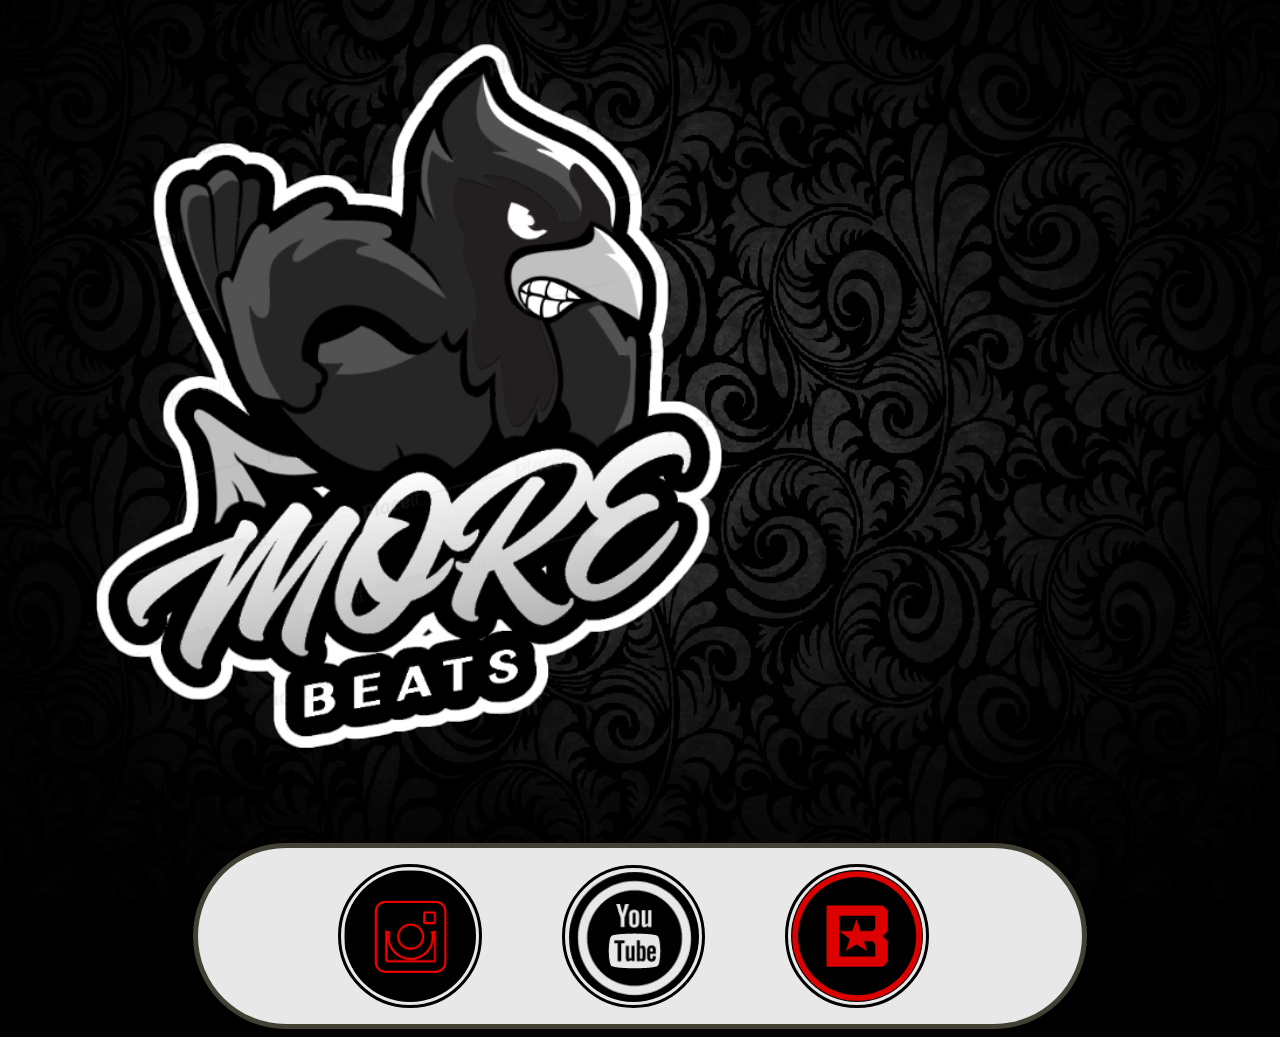
<file: moreslinktree.html>
<!DOCTYPE html>
<html lang="en">
<head>
    <meta charset="UTF-8">
    <meta http-equiv="X-UA-Compatible" content="IE=edge">
    <meta name="viewport" content="width=device-width, initial-scale=1.0">
    <title>MORE BEATS </title>
    <link rel="icon" href="morebeatsdesign2.png" type="image/icon type">
    <link rel="stylesheet" href="morelinktree.css">
</head>
<body>

    <div class="morebeatslogo">
        <img src="morebeatsdesign2.png">
    </div>

    
    <div class="cajasocial">
        <ul>
            <li>
                <a href="https://www.instagram.com/more_beatz/"> <img src="instalogo.png">
                </a>
            </li>
            <li>
                <a href="https://www.youtube.com/channel/UCAzNsIt1hhXQfSJUBz0BmZA?pbjreload=102"><img src="youtubelogo.png">
                </a>
            </li>
            <li>
                <a href="https://www.beatstars.com/morebeatz/feed">
                <img src="beatstarslogo.png">
                </a>            
            </li>
        </ul>
    

    </div>


    
</body>
</html>
</file>
<file: morelinktree.css>
body {
    background-color: black;
    background-image:url("fondo.jpg");
    line-height: 1px;
    /* Set up proportionate scaling */
    background-repeat:no-repeat;
    background-size:cover;
    background-repeat: no-repeat;
    background-attachment: fixed;
    background-position: center;

    
}


#maincontainer{

    position: fixed;
    top: 50%;
    left: 50%;
    /* bring your own prefixes */
    transform: translate(-50%, -50%);
    min-width: 800px;


}

#morebeatslogo img{


    /* border: solid white 4px; */
    border-radius: 250px;
    background-color: rgb(18 15 8 / 53%);
    width: 40%;
    height: 40%;
    min-width: 300px;
    display: block;
    margin-left: auto;
    margin-right: auto;
    margin-top: 5%;
    /* box-shadow: 0px 0px 1px 90px rgb(0 0 0 / 40%); */
    transition: 2s ease;
    
      

}


.cajasocial {
    height: 100px;
    width: 70%;
    border: rgba(20, 18, 1, 0.781) 5px solid;
    border-radius: 100px;
    background-color: rgba(255, 255, 255, 0.911);
    margin: auto;
    margin-top: 60px;
    transition:all .5s ease-in-out;
    display: table;   /* Allow the centering to work */
    text-align:center;
	
    
    
}




.cajasocial:hover {
    
    box-shadow: 0px 6px 20px 7px #000000;
    -webkit-box-shadow: 0x 0px 10px 0px #2c2c26ce;
    border-color: rgb(100, 93, 31);
    transform: scale(1.1);
}




#morebeatslogo img:hover {


border-radius:100%;
-webkit-border-radius:100%;
/* box-shadow: 0px 0px 15px 15px #010303; */
/* -webkit-box-shadow: 10x 13px 15px 20px #0000008a; */
transform: rotate(360deg);
-webkit-transform: rotate(360deg) scale(1.2);
/* box-shadow: 0px 0px 1px 90px rgb(0 0 0 / 40%); */



}



.cajasocial img {
    /*display: inline-flex; */
   /* margin-left: 50px; */
    margin-right: auto;
    /*height: 60px; */
    width: 60%;
    border: black 3px solid;
    padding: 3px;
    border-radius: 100px;
    transition:all .3s ease-in-out;

}

.cajasocial li {
    display:inline-block;
    width: 32%;
}

.cajasocial ul {

    margin-left: 6%;
    list-style: none;
	/* padding-top: 20px; */
    margin-right: 12%;

}

.cajasocial img:hover{
    transform: scale(1.2); 
}

#formulario {
    margin-top: 5%;
}
</file>
